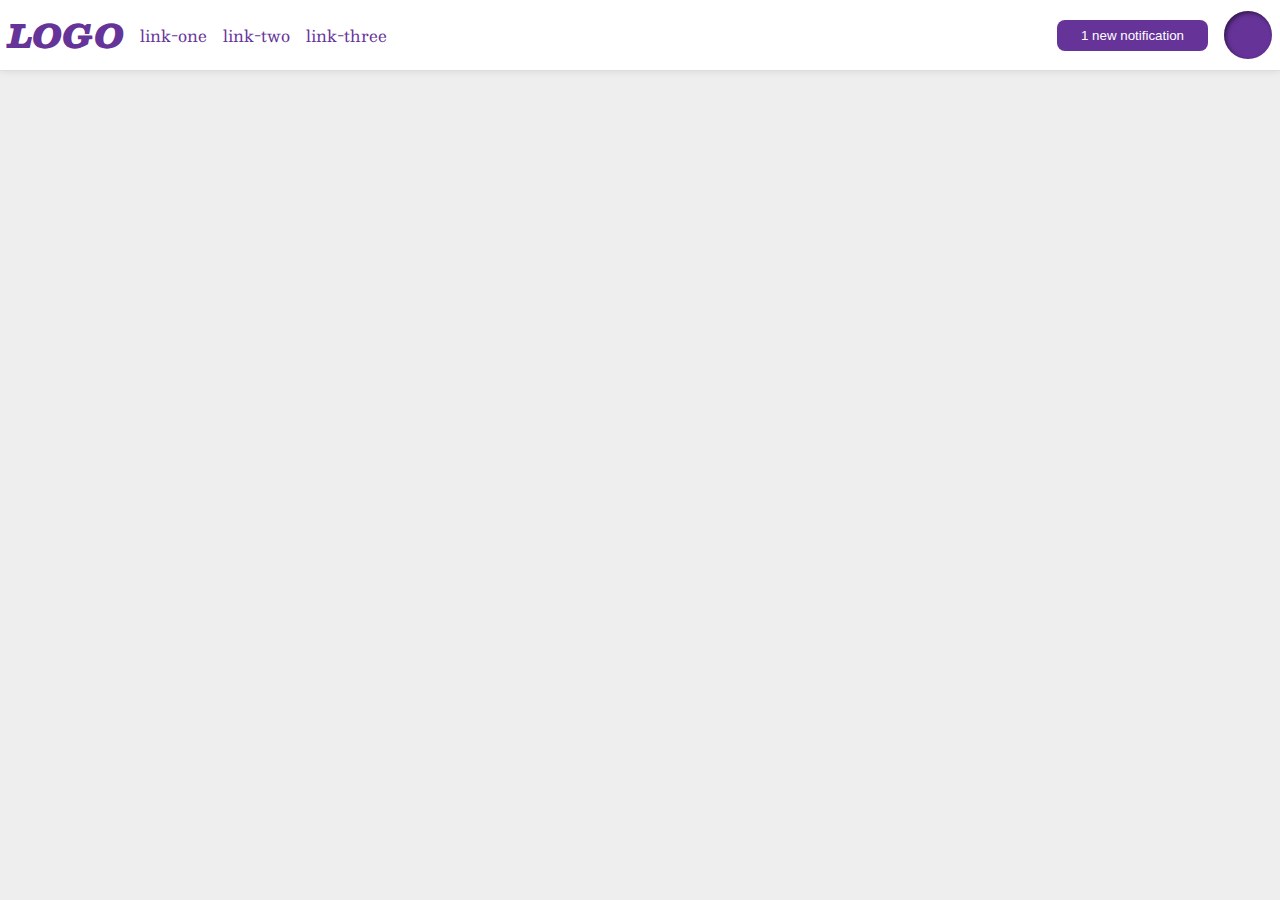
<file: foundations/flex/03-flex-header-2/index.html>
<!DOCTYPE html>
<html lang="en">
  <head>
    <meta charset="UTF-8">
    <meta http-equiv="X-UA-Compatible" content="IE=edge">
    <meta name="viewport" content="width=device-width, initial-scale=1.0">
    <title>Flex Header 2</title>
    <link rel="stylesheet" href="style.css">
  </head>
  <body>
    <div class="header">
      <div class="header-left">
        <div class="logo">
          LOGO
        </div>
        <ul class="links">
          <li><a href="https://google.com">link-one</a></li>
          <li><a href="https://google.com">link-two</a></li>
          <li><a href="https://google.com">link-three</a></li>
        </ul>
      </div>
      <div class="header-right">
        <button class="notifications">
          1 new notification
        </button>
        <div class="profile-image"></div>
      </div>  
    </div>
  </body>
</html>
</file>
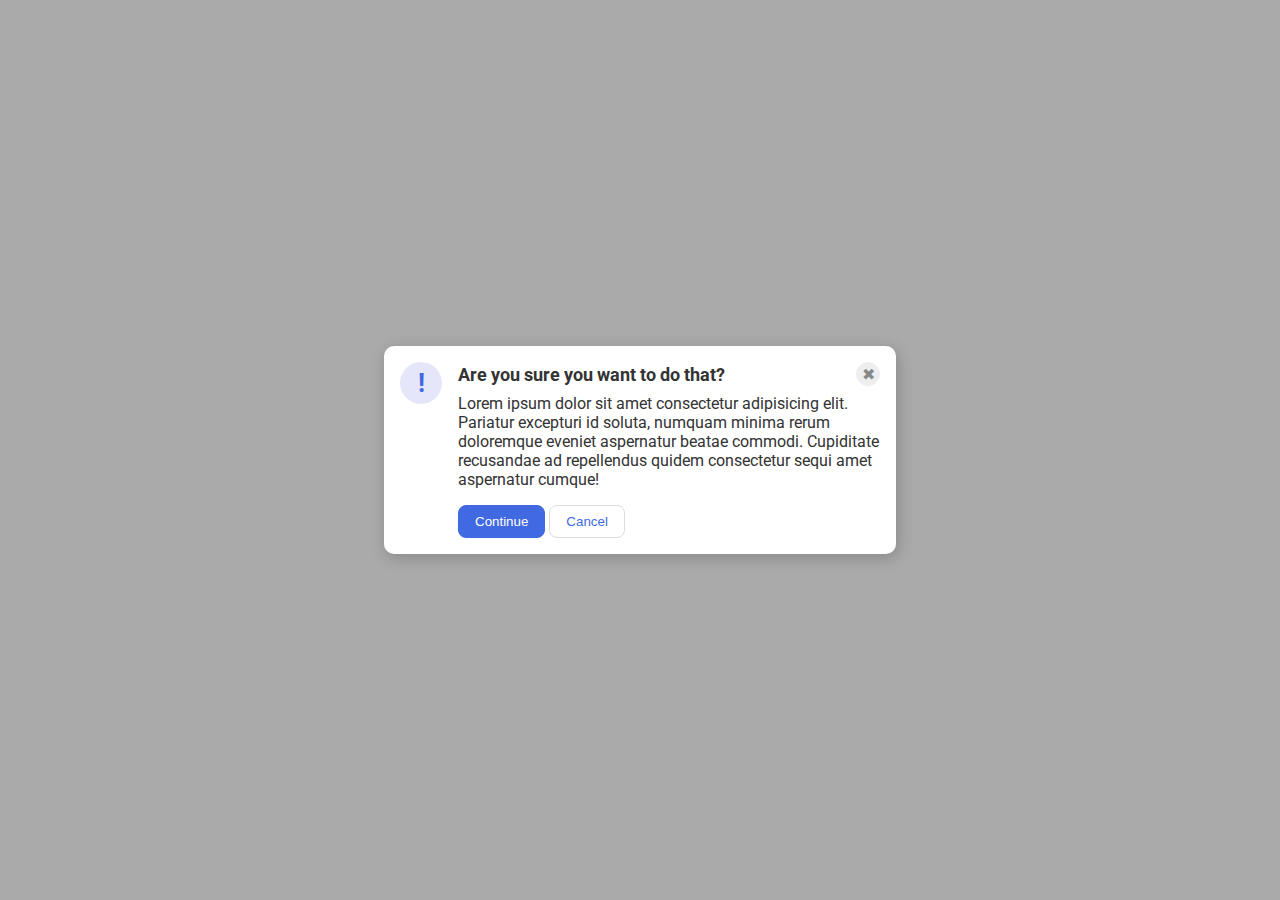
<file: foundations/flex/05-flex-modal/index.html>
<!DOCTYPE html>
<html lang="en">
  <head>
    <meta charset="UTF-8">
    <meta http-equiv="X-UA-Compatible" content="IE=edge">
    <meta name="viewport" content="width=device-width, initial-scale=1.0">
    <link rel="stylesheet" href="style.css">
    <title>Modal</title>
  </head>
  <body>
    <div class="modal">
      <div class="icon">!</div>
      <div class="modal-content">
          <div class="header">Are you sure you want to do that?
          <button class="close-button">✖</button>
          </div>
        <div class="text">Lorem ipsum dolor sit amet consectetur adipisicing elit. Pariatur excepturi id soluta, numquam minima rerum doloremque eveniet aspernatur beatae commodi. Cupiditate recusandae ad repellendus quidem consectetur sequi amet aspernatur cumque!</div>
        <button class="continue">Continue</button>
        <button class="cancel">Cancel</button>
      </div>
    </div>
  </body>
</html>
</file>
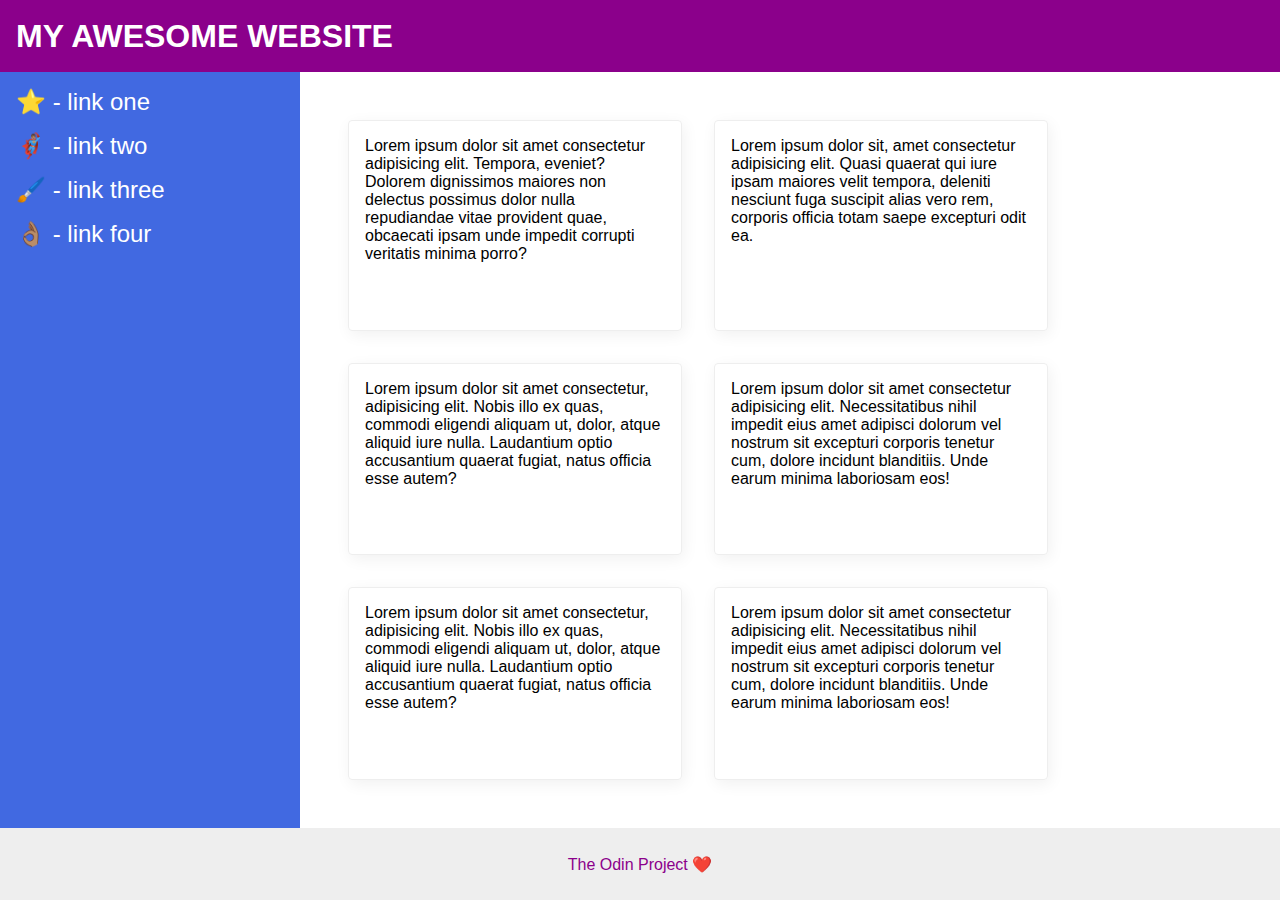
<file: foundations/flex/07-flex-layout-2/index.html>
<!DOCTYPE html>
<html lang="en">
  <head>
    <meta charset="UTF-8">
    <meta http-equiv="X-UA-Compatible" content="IE=edge">
    <meta name="viewport" content="width=device-width, initial-scale=1.0">
    <title>The Holy Grail</title>
    <link rel="stylesheet" href="style.css">
  </head>
  <body>
    <div class="header">
      MY AWESOME WEBSITE
    </div>

    <div class="content">
      <div class="sidebar">
          <ul>
            <li><a href="#">⭐ - link one</a></li>
            <li><a href="#">🦸🏽‍♂️ - link two</a></li>
            <li><a href="#">🖌️ - link three</a></li>
            <li><a href="#">👌🏽 - link four</a></li>
          </ul>
      </div>
      <div class="card-container">
        <div class="card">Lorem ipsum dolor sit amet consectetur adipisicing elit. Tempora, eveniet? Dolorem dignissimos maiores non delectus possimus dolor nulla repudiandae vitae provident quae, obcaecati ipsam unde impedit corrupti veritatis minima porro?</div>
        <div class="card">Lorem ipsum dolor sit, amet consectetur adipisicing elit. Quasi quaerat qui iure ipsam maiores velit tempora, deleniti nesciunt fuga suscipit alias vero rem, corporis officia totam saepe excepturi odit ea.</div>
        <div class="card">Lorem ipsum dolor sit amet consectetur, adipisicing elit. Nobis illo ex quas, commodi eligendi aliquam ut, dolor, atque aliquid iure nulla. Laudantium optio accusantium quaerat fugiat, natus officia esse autem?</div>
        <div class="card">Lorem ipsum dolor sit amet consectetur adipisicing elit. Necessitatibus nihil impedit eius amet adipisci dolorum vel nostrum sit excepturi corporis tenetur cum, dolore incidunt blanditiis. Unde earum minima laboriosam eos!</div>
        <div class="card">Lorem ipsum dolor sit amet consectetur, adipisicing elit. Nobis illo ex quas, commodi eligendi aliquam ut, dolor, atque aliquid iure nulla. Laudantium optio accusantium quaerat fugiat, natus officia esse autem?</div>
        <div class="card">Lorem ipsum dolor sit amet consectetur adipisicing elit. Necessitatibus nihil impedit eius amet adipisci dolorum vel nostrum sit excepturi corporis tenetur cum, dolore incidunt blanditiis. Unde earum minima laboriosam eos!</div>
      </div>
    </div>
    
    <div class="footer">
      The Odin Project ❤️
    </div>
  </body>
</html>
</file>
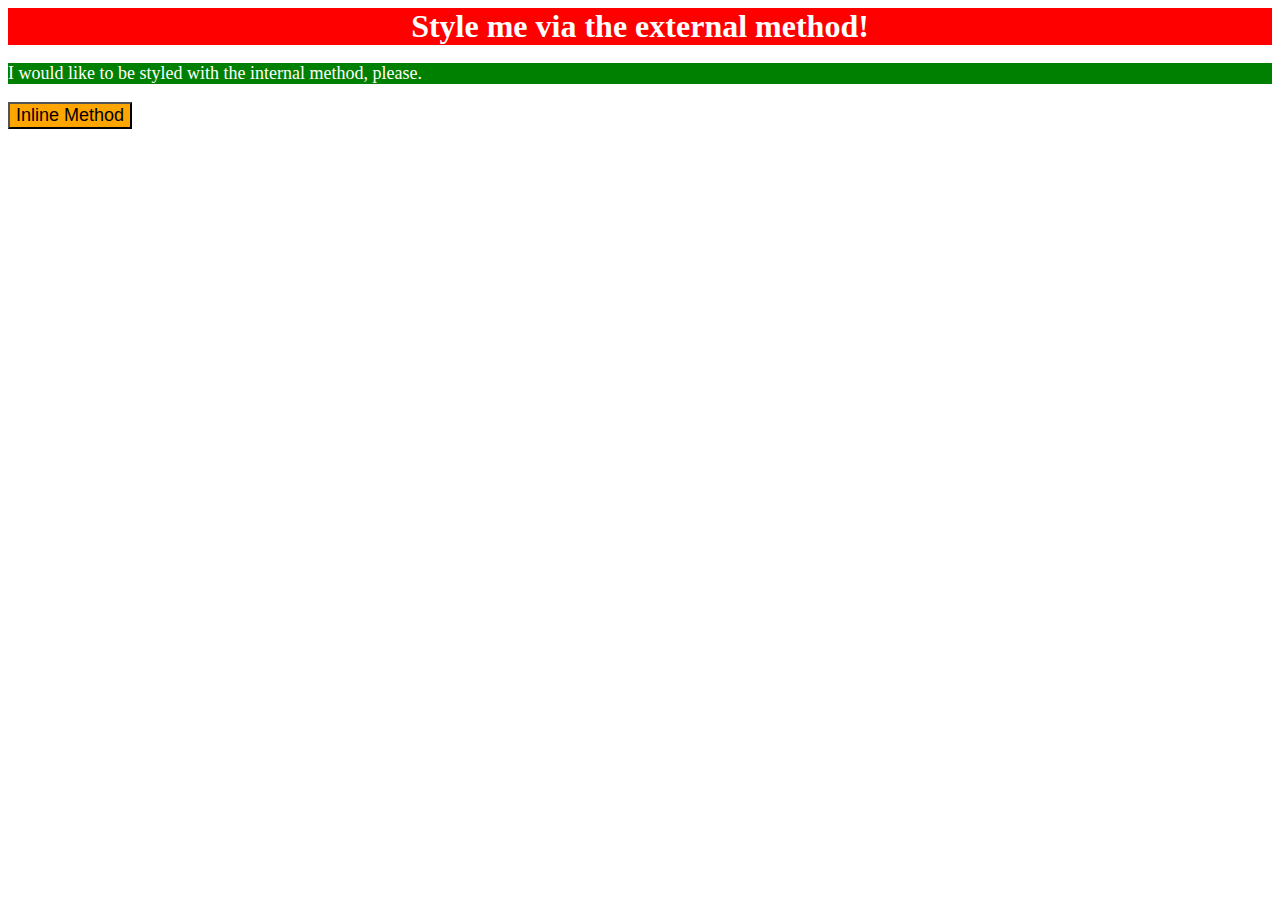
<file: foundations/intro-to-css/01-css-methods/index.html>
<!DOCTYPE html>
<html lang="en">
  <head>
    <meta charset="UTF-8">
    <meta http-equiv="X-UA-Compatible" content="IE=edge">
    <meta name="viewport" content="width=device-width, initial-scale=1.0">
    <link rel="stylesheet" href="styles.css">
    <title>Methods for Adding CSS</title>
    <style>
      p {
        background-color: green;
        color: white;
        font-size: 18px;
      }
    </style>
  </head>
  <body>
    <div>Style me via the external method!</div>
    <p>I would like to be styled with the internal method, please.</p>
    <button style="background-color: orange; font-size: 18px;">Inline Method</button>
  </body>
</html>
</file>
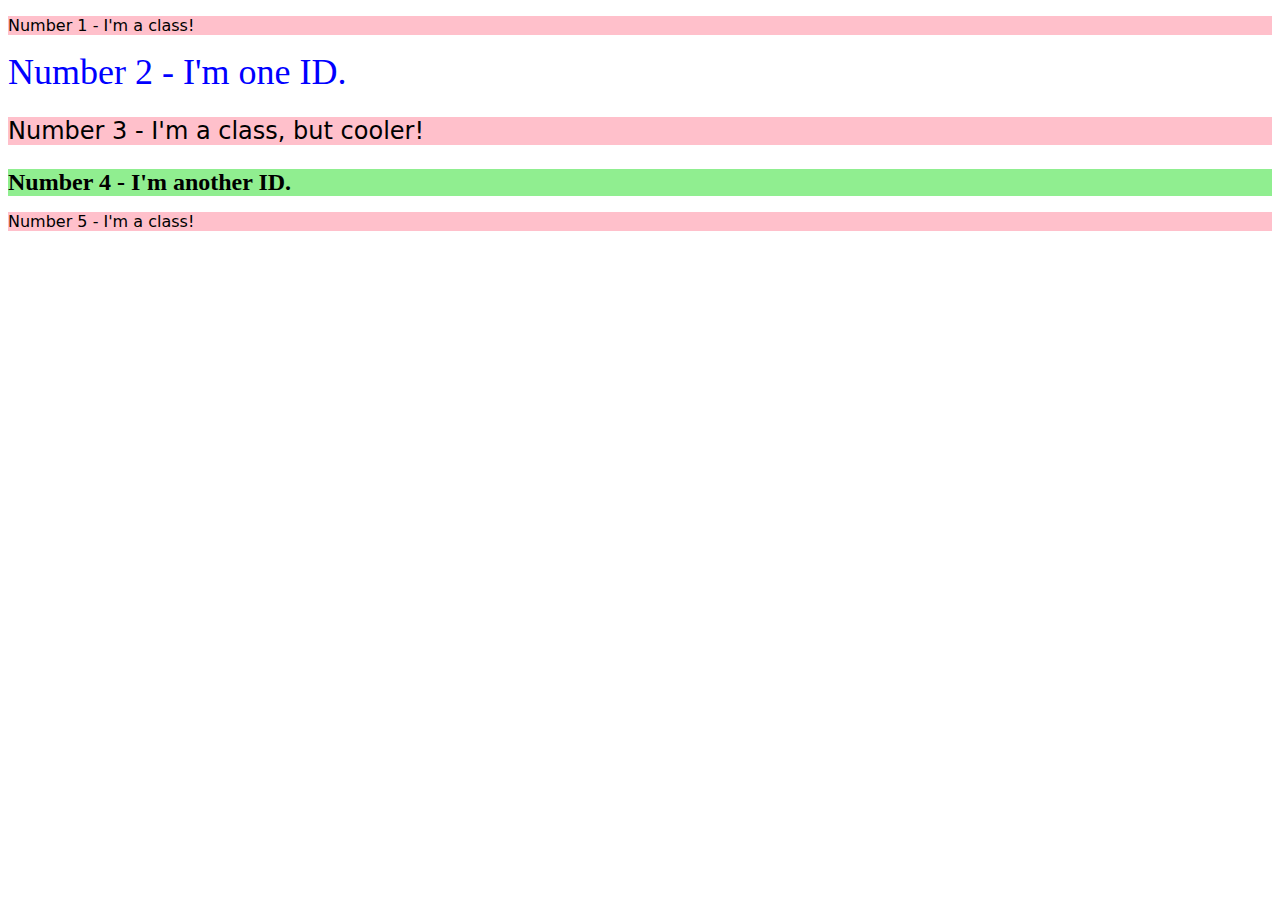
<file: foundations/intro-to-css/02-class-id-selectors/index.html>
<!DOCTYPE html>
<html lang="en">
  <head>
    <meta charset="UTF-8">
    <meta http-equiv="X-UA-Compatible" content="IE=edge">
    <meta name="viewport" content="width=device-width, initial-scale=1.0">
    <title>Class and ID Selectors</title>
    <link rel="stylesheet" href="style.css">
  </head>
  <body>
    <p class="odd">Number 1 - I'm a class!</p>
    <div id="number2">Number 2 - I'm one ID.</div>
    <p class="number3 odd size-24">Number 3 - I'm a class, but cooler!</p>
    <div class="size-24" id="number4">Number 4 - I'm another ID.</div>
    <p class="odd">Number 5 - I'm a class!</p>
  </body>
</html>
</file>
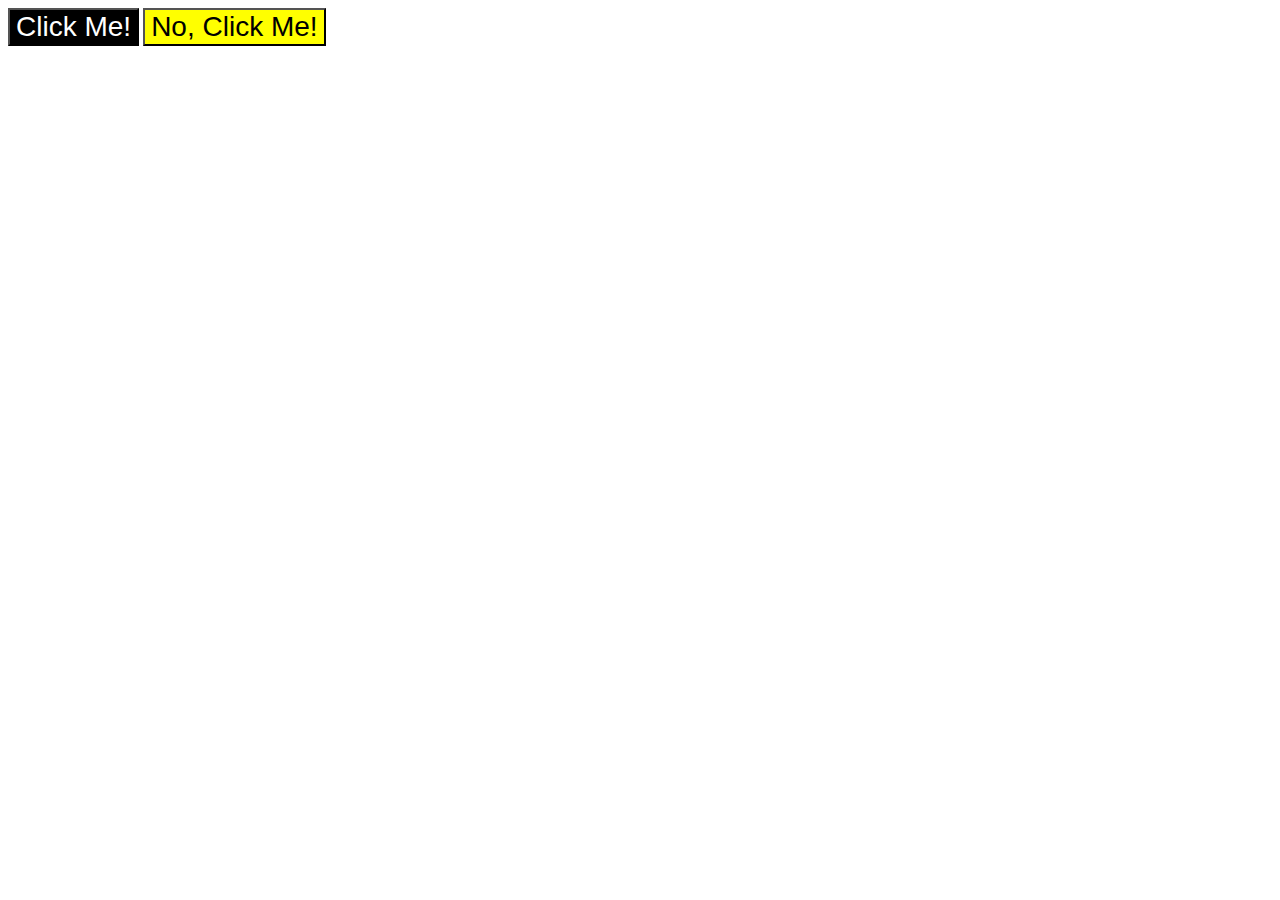
<file: foundations/intro-to-css/03-grouping-selectors/index.html>
<!DOCTYPE html>
<html lang="en">
  <head>
    <meta charset="UTF-8">
    <meta http-equiv="X-UA-Compatible" content="IE=edge">
    <meta name="viewport" content="width=device-width, initial-scale=1.0">
    <title>Grouping Selectors</title>
    <link rel="stylesheet" href="style.css">
  </head>
  <body>
    <button class="button1">Click Me!</button>
    <button class="button2">No, Click Me!</button>
  </body>
</html>
</file>
<file: foundations/flex/03-flex-header-2/style.css>
/* this is some magical font-importing.  
you'll learn about it later. */
@import url('https://fonts.googleapis.com/css2?family=Besley:ital,wght@0,400;1,900&display=swap');

body {
  margin: 0;
  background: #eee;
  font-family: Besley, serif;
}

.header {
  background: white;
  border-bottom: 1px solid #ddd;
  box-shadow: 0 0 8px rgba(0,0,0,.1);
  display: flex;
  padding: 8px;
  justify-content: space-between;
  align-items: center;
}



.profile-image {
  background: rebeccapurple;
  box-shadow: inset 2px 2px 4px rgba(0,0,0,.5);
  border-radius: 50%;
  width: 48px;
  height: 48px;
}

.logo {
  color: rebeccapurple;
  font-size: 32px;
  font-weight: 900;
  font-style: italic;
}

button {
  border: none;
  border-radius: 8px;
  background: rebeccapurple;
  color: white;
  padding: 8px 24px;
}

a {
  /* this removes the line under our links */
  text-decoration: none;
  color: rebeccapurple;
}

ul {
  list-style-type: none;
  display: flex;
  padding: 0;
  margin: 0;
  gap: 16px;
}

.header-left,
.header-right {
  display: flex;
  align-items: center;
  gap: 16px;
}
</file>
<file: foundations/flex/05-flex-modal/style.css>
@import url('https://fonts.googleapis.com/css2?family=Roboto:wght@400;700&display=swap');

html, body {
  height: 100%;
}

body {
  font-family: Roboto, sans-serif;
  margin: 0;
  background: #aaa;
  color: #333;
  /* I'll give you this one for free lol */
  display: flex;
  align-items: center;
  justify-content: center;
}

.modal {
  background: white;
  width: 480px;
  border-radius: 10px;
  box-shadow: 2px 4px 16px rgba(0,0,0,.2);
  display: flex;
  gap: 16px;
  padding: 16px;
}

.icon {
  color: royalblue;
  font-size: 26px;
  font-weight: 700;
  background: lavender;
  width: 42px;
  height: 42px;
  border-radius: 50%;
  display: flex;
  align-items: center;
  justify-content: center;
  flex-shrink: 0;
}

.close-button {
  background: #eee;
  border-radius: 50%;
  color: #888;
  font-weight: 400;
  font-size: 16px;
  height: 24px;
  width: 24px;
  display: flex;
  align-items: center;
  justify-content: center;
  border: 1px solid #eee;
  padding: 0;
  margin-top: 0;
}

button {
  cursor: pointer;
  padding: 8px 16px;
  border-radius: 8px;
}

button.continue {
  background: royalblue;
  border: 1px solid royalblue;
  color: white;

}

button.cancel {
  background: white;
  border: 1px solid #ddd;
  color: royalblue;
}

.header {
  font-weight: 700;
  font-size: 18px;
  display: flex;
  justify-content: space-between;
  align-items: center;
  margin-bottom: 8px;
}

.text {
  margin-bottom: 16px;
}
</file>
<file: foundations/flex/07-flex-layout-2/style.css>
body {
  font-family: -apple-system, BlinkMacSystemFont, 'Segoe UI', Roboto, Oxygen, Ubuntu, Cantarell, 'Open Sans', 'Helvetica Neue', sans-serif;
  margin: 0;
  min-height: 100vh;
  display: flex;
  flex-direction: column;
  justify-content: space-between;
}

.header {
  height: 72px;
  background: darkmagenta;
  color: white;
  display: flex;
  align-items: center;
  font-size: 32px;
  font-weight: 900;
  padding-left: 16px;
}

.content {
  display: flex;
  flex: 1;
}

.footer {
  height: 72px;
  background: #eee;
  color: darkmagenta;
  display: flex;
  justify-content: center;
  align-items: center;
}

.sidebar {
  width: 300px;
  background: royalblue;
  box-sizing: border-box;
  display: flex;
  flex-shrink: 0;
  margin: 0;
  padding: 16px;
}

ul {
  padding: 0;
  margin: 0;
}

li {
  list-style-type: none;
    padding-bottom: 16px;
}

a {
  text-decoration: none;
  font-size: 24px;
  color: white;
}

.card-container {
  display: flex;
  flex-wrap: wrap;
  padding: 48px;
  gap: 32px;
}

.card {
  border: 1px solid #eee;
  box-shadow: 2px 4px 16px rgba(0,0,0,.06);
  border-radius: 4px;
  width: 300px;
  padding: 16px;
}
</file>
<file: foundations/intro-to-css/01-css-methods/styles.css>
div {
    background-color: red;
    color: white;
    font-size: 32px;
    text-align: center;
    font-weight: bold;
}
</file>
<file: foundations/intro-to-css/02-class-id-selectors/style.css>
/* Add CSS Styling */
.odd {
    background-color: #ffc0cb;
    font-family: "Verdana", "Dejavu Sans", sans-serif;
}

#number2 {
    color: #0000ff;
    font-size: 36px;
}

.size-24 {
    font-size: 24px;
}

#number4 {
    background-color: #90ee90;
    font-weight: bold;
}
</file>
<file: foundations/intro-to-css/03-grouping-selectors/style.css>
/* Add CSS Styling */

.button1,
.button2 {
    font-size: 28px;
    font-family: Helvetica,'Times New Roman', sans-serif;
}

.button1 {
    background-color: black;
    color: white;
}

.button2 {
    background-color: yellow;
}
</file>
